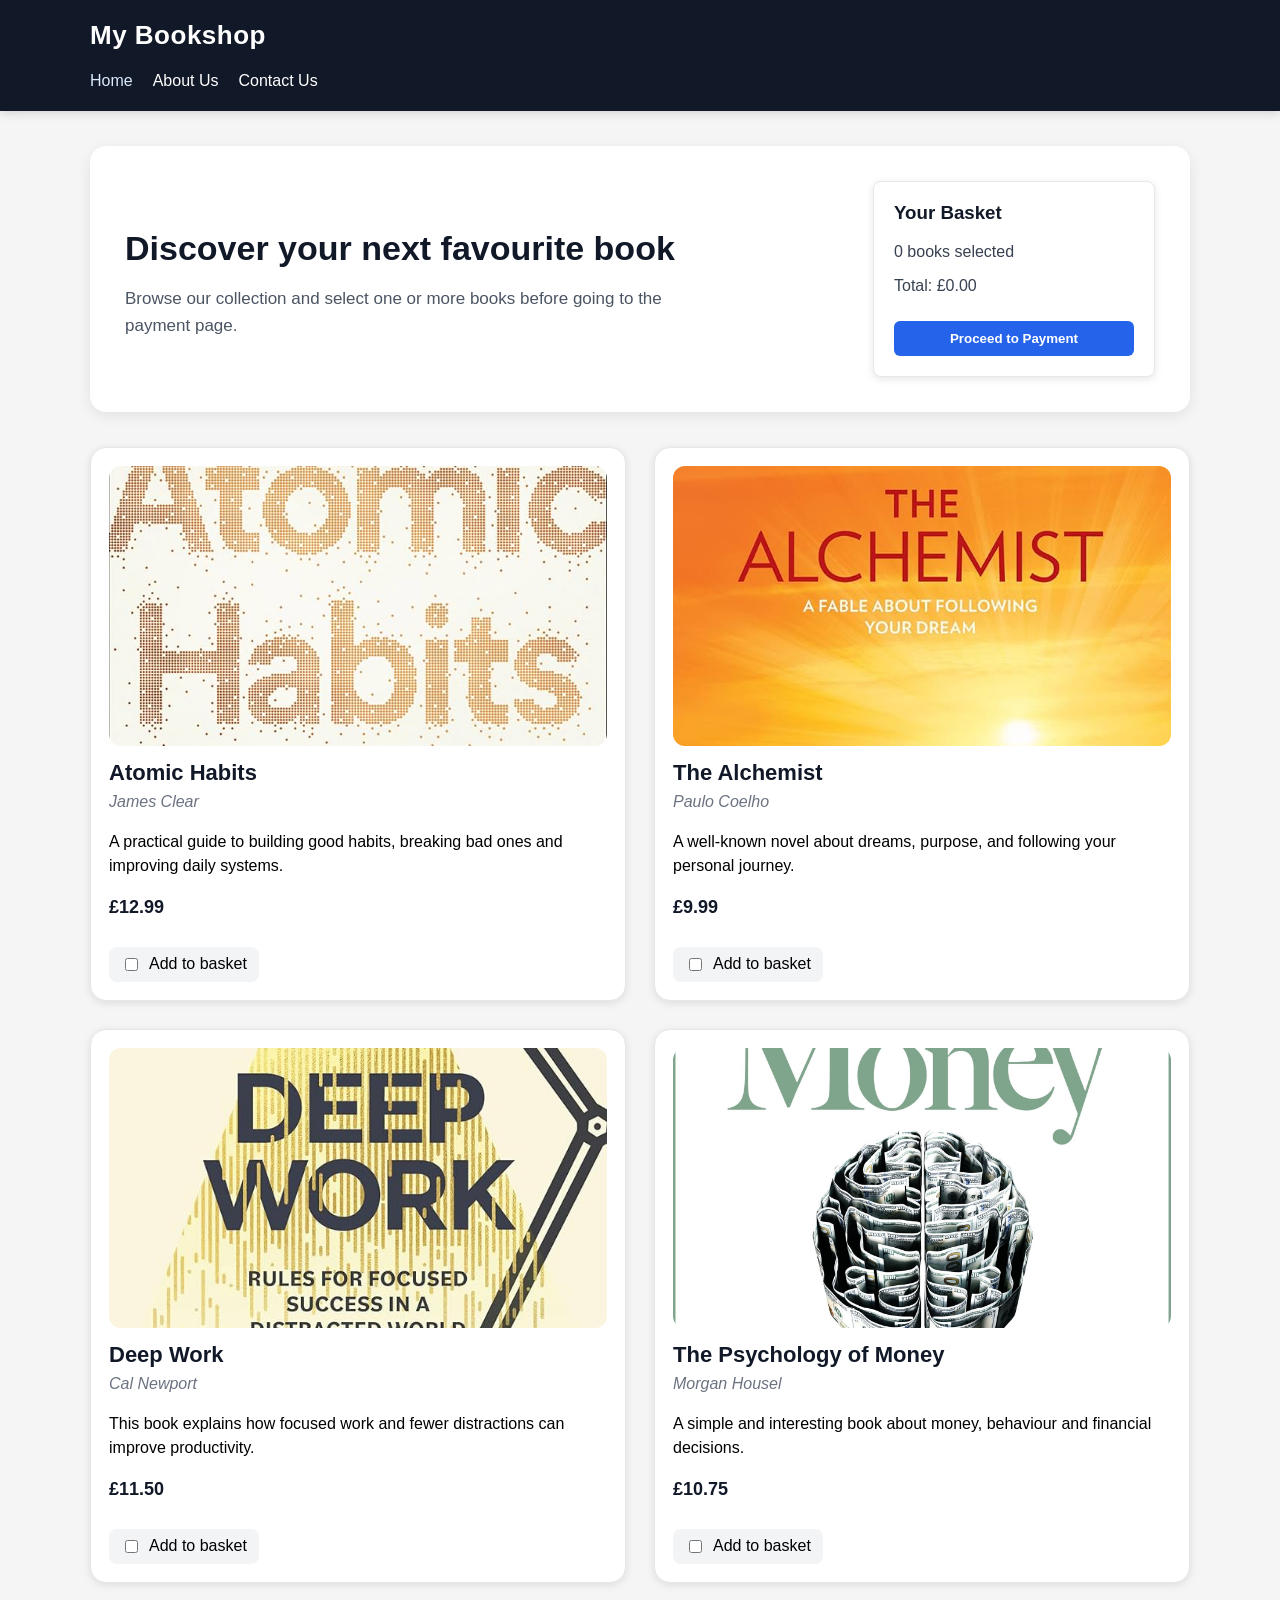
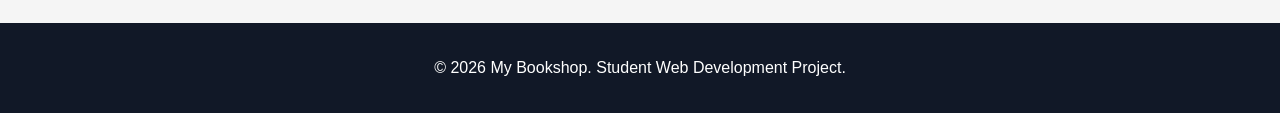
<file: index.html>
<!DOCTYPE html>
<html lang="en">
<head>
    <meta charset="UTF-8">

    <!-- Makes the page responsive on mobile devices -->
    <meta name="viewport" content="width=device-width, initial-scale=1.0">

    <title>My Bookshop</title>

    <!-- External CSS file -->
    <link rel="stylesheet" href="css/style.css">
</head>
<body>

    <header class="site-header">
        <div class="container">

            <div class="brand-row">
                <h1 class="site-title">My Bookshop</h1>

                <!-- Mobile menu button -->
                <button class="menu-toggle" id="menuToggle" aria-label="Open navigation menu">
                    ☰
                </button>
            </div>

            <!-- Navigation bar -->
            <nav class="site-nav" id="siteNav">
                <a href="index.html" class="nav-link active">Home</a>
                <a href="#" class="nav-link">About Us</a>
                <a href="#" class="nav-link">Contact Us</a>
            </nav>

        </div>
    </header>

    <main class="container">

        <!-- Intro section -->
        <section class="hero">

            <div class="hero-text">
                <h2>Discover your next favourite book</h2>

                <p>
                    Browse our collection and select one or more books
                    before going to the payment page.
                </p>
            </div>

            <!-- Basket summary -->
            <div class="basket-summary">
                <h3>Your Basket</h3>

                <p id="selectedCount">0 books selected</p>
                <p id="totalPrice">Total: £0.00</p>

                <button id="goToPayBtn" class="primary-btn">
                    Proceed to Payment
                </button>
            </div>

        </section>

        <!-- Book cards section -->
        <section class="books-section">

            <!-- Book 1 -->
            <article class="book-card">
                <img src="image/book1.jpg"
                     alt="Atomic Habits book cover"
                     class="book-image">

                <div class="book-info">
                    <h3>Atomic Habits</h3>
                    <p class="author">James Clear</p>

                    <p>
                        A practical guide to building good habits,
                        breaking bad ones and improving daily systems.
                    </p>

                    <p class="price">£12.99</p>

                    <label class="select-book">
                        <input
                            type="checkbox"
                            class="book-checkbox"
                            data-title="Atomic Habits"
                            data-price="12.99">

                        Add to basket
                    </label>
                </div>
            </article>

            <!-- Book 2 -->
            <article class="book-card">
                <img src="image/book3.jpg"
                     alt="The Alchemist book cover"
                     class="book-image">

                <div class="book-info">
                    <h3>The Alchemist</h3>
                    <p class="author">Paulo Coelho</p>

                    <p>
                        A well-known novel about dreams, purpose,
                        and following your personal journey.
                    </p>

                    <p class="price">£9.99</p>

                    <label class="select-book">
                        <input
                            type="checkbox"
                            class="book-checkbox"
                            data-title="The Alchemist"
                            data-price="9.99">

                        Add to basket
                    </label>
                </div>
            </article>

            <!-- Book 3 -->
            <article class="book-card">
                <img src="image/book2.jpg"
                     alt="Deep Work book cover"
                     class="book-image">

                <div class="book-info">
                    <h3>Deep Work</h3>
                    <p class="author">Cal Newport</p>

                    <p>
                        This book explains how focused work and fewer
                        distractions can improve productivity.
                    </p>

                    <p class="price">£11.50</p>

                    <label class="select-book">
                        <input
                            type="checkbox"
                            class="book-checkbox"
                            data-title="Deep Work"
                            data-price="11.50">

                        Add to basket
                    </label>
                </div>
            </article>

            <!-- Book 4 -->
            <article class="book-card">
                <img src="image/book4.jpg"
                     alt="The Psychology of Money book cover"
                     class="book-image">

                <div class="book-info">
                    <h3>The Psychology of Money</h3>
                    <p class="author">Morgan Housel</p>

                    <p>
                        A simple and interesting book about money,
                        behaviour and financial decisions.
                    </p>

                    <p class="price">£10.75</p>

                    <label class="select-book">
                        <input
                            type="checkbox"
                            class="book-checkbox"
                            data-title="The Psychology of Money"
                            data-price="10.75">

                        Add to basket
                    </label>
                </div>
            </article>

        </section>
    </main>

    <footer class="site-footer">
        <div class="container">
            <p>&copy; 2026 My Bookshop. Student Web Development Project.</p>
        </div>
    </footer>

    <!-- External JavaScript file -->
    <script src="js/script.js"></script>

</body>
</html>
</file>
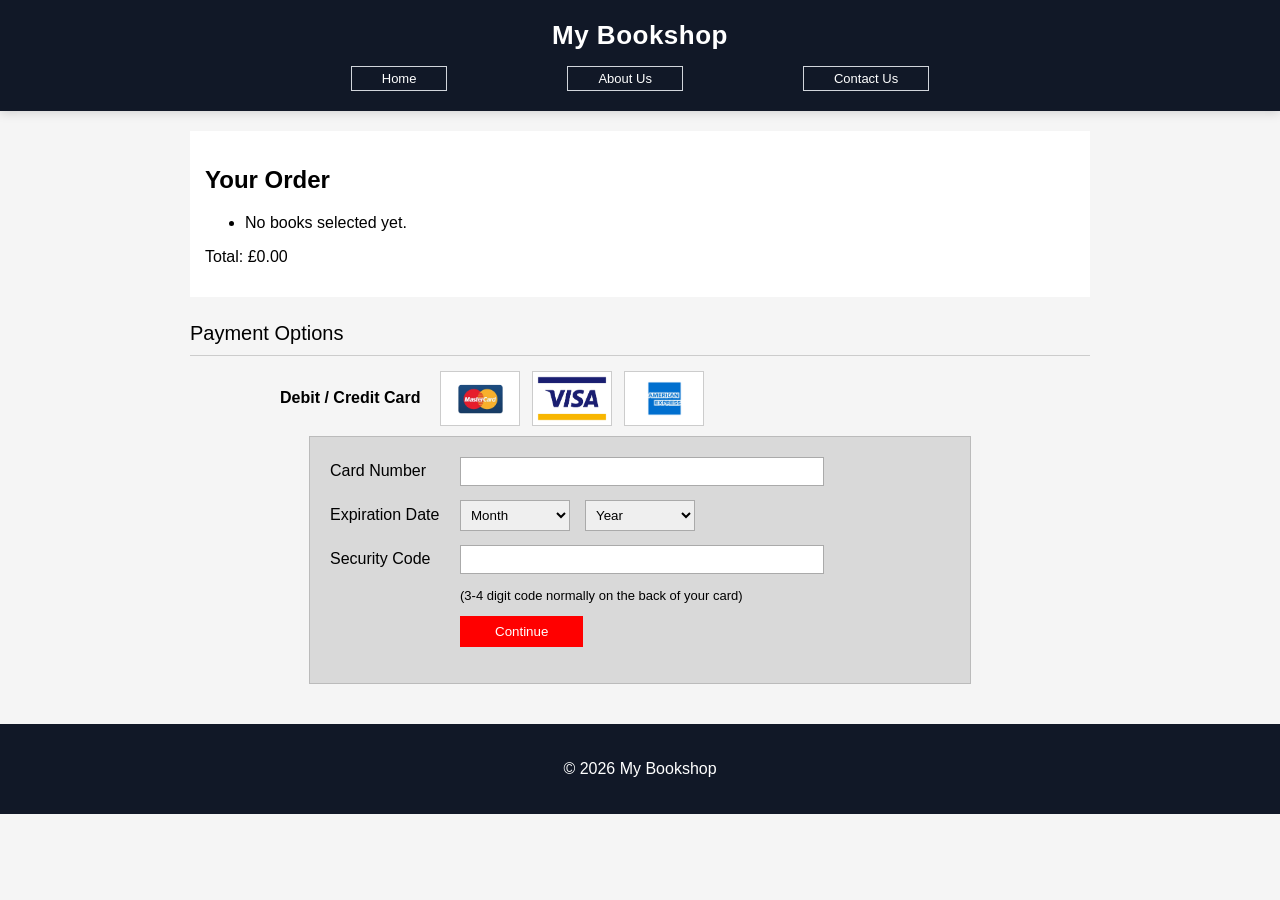
<file: pay.html>
<!DOCTYPE html>
<html lang="en">
<head>
    <meta charset="UTF-8">
    <meta name="viewport" content="width=device-width, initial-scale=1.0">
    <title>Payment</title>
    <link rel="stylesheet" href="css/style.css">
</head>
<body>

<header class="site-header simple-header">
    <div class="container simple-header-content">
        <h1 class="site-title">My Bookshop</h1>

        <!-- Main navigation links -->
        <nav class="site-nav simple-nav">
            <a href="index.html" class="nav-link">Home</a>
            <a href="#" class="nav-link">About Us</a>
            <a href="#" class="nav-link">Contact Us</a>
        </nav>
    </div>
</header>

<main class="container payment-example-page">

    <!-- This section shows the books chosen on the homepage -->
    <section class="order-summary example-order-summary">
        <h2>Your Order</h2>
        <ul id="orderList"></ul>
        <p id="orderTotal"></p>
    </section>

    <!-- Payment form based on the layout shown in the assignment brief -->
    <section class="payment-options">
        <h2>Payment Options</h2>

        <div class="payment-line"></div>

        <div class="card-heading-row">
            <p><strong>Debit / Credit Card</strong></p>

            <div class="card-strip">
                <img src="image/mastercard.png" alt="Mastercard">
                <img src="image/visa.png" alt="Visa">
                <img src="image/amex.png" alt="American Express">
            </div>
        </div>

        <form id="paymentForm" class="classic-payment-form">

            <div class="form-row">
                <label for="cardNumber">Card Number</label>
                <input type="text" id="cardNumber" required>
            </div>

            <div class="form-row">
                <label for="expMonth">Expiration Date</label>

                <select id="expMonth" required>
                    <option value="">Month</option>
                    <option value="1">01</option>
                    <option value="2">02</option>
                    <option value="3">03</option>
                    <option value="4">04</option>
                    <option value="5">05</option>
                    <option value="6">06</option>
                    <option value="7">07</option>
                    <option value="8">08</option>
                    <option value="9">09</option>
                    <option value="10">10</option>
                    <option value="11">11</option>
                    <option value="12">12</option>
                </select>

                <select id="expYear" required>
                    <option value="">Year</option>
                    <option value="2026">2026</option>
                    <option value="2027">2027</option>
                    <option value="2028">2028</option>
                    <option value="2029">2029</option>
                    <option value="2030">2030</option>
                    <option value="2031">2031</option>
                </select>
            </div>

            <div class="form-row">
                <label for="cvv">Security Code</label>
                <input type="text" id="cvv" required>
            </div>

            <p class="cvv-note">(3-4 digit code normally on the back of your card)</p>

            <button type="submit" class="continue-btn">Continue</button>

            <!-- JavaScript uses this paragraph to show validation messages -->
            <p id="paymentMessage"></p>

        </form>
    </section>

</main>

<footer class="site-footer">
    <div class="container">
        <p>© 2026 My Bookshop</p>
    </div>
</footer>

<script src="js/script.js"></script>
</body>
</html>
</file>
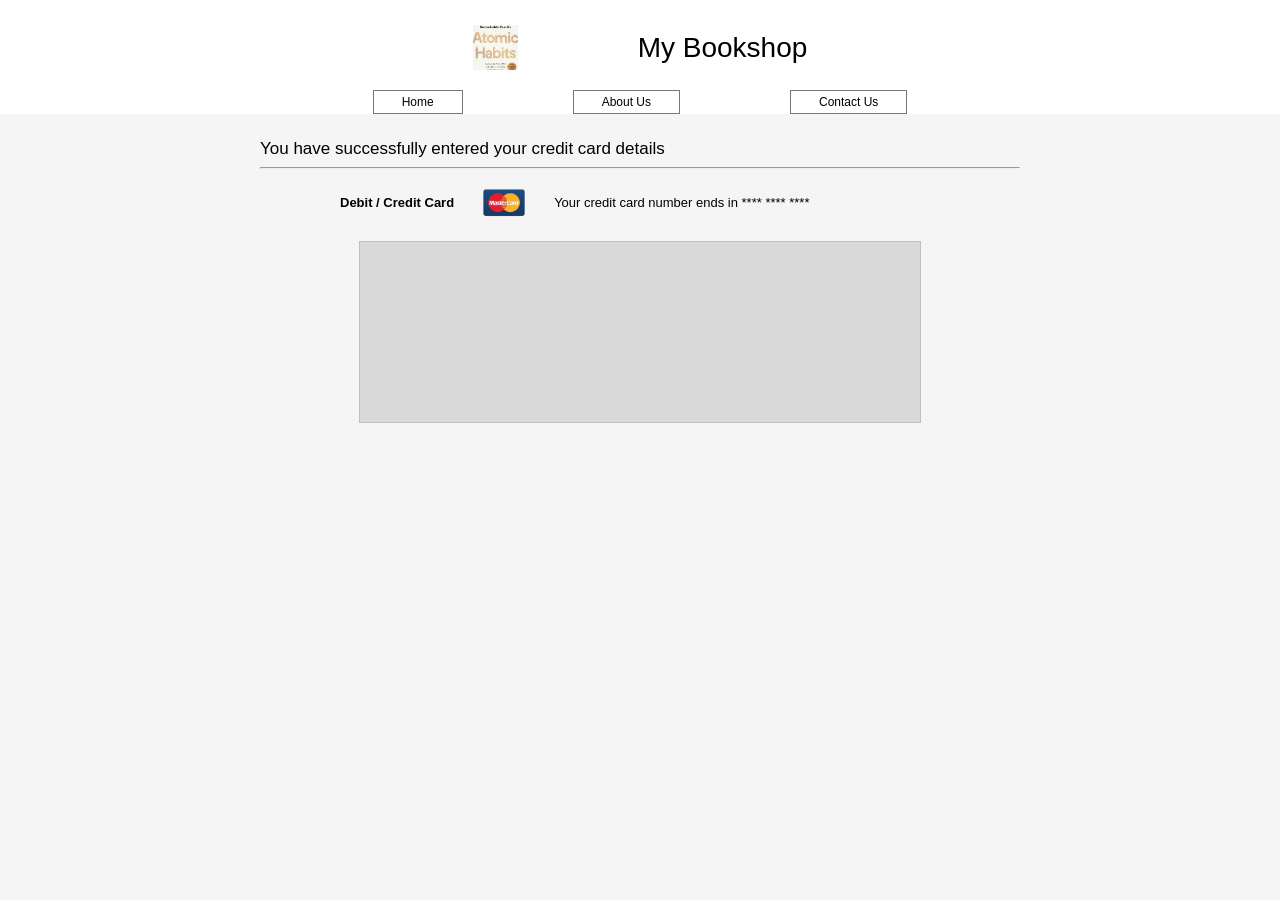
<file: success.html>
<!DOCTYPE html>
<html lang="en">
<head>
    <meta charset="UTF-8">
    <meta name="viewport" content="width=device-width, initial-scale=1.0">
    <title>Payment Successful</title>
    <link rel="stylesheet" href="css/style.css">
</head>
<body>

<header class="success-header">
    <div class="success-container">

        <div class="success-title-row">
            <img src="image/book1.jpg" alt="Bookshop logo" class="success-logo">
            <h1>My Bookshop</h1>
        </div>

        <!-- Navigation bar -->
        <nav class="success-nav">
            <a href="index.html">Home</a>
            <a href="#">About Us</a>
            <a href="#">Contact Us</a>
        </nav>

    </div>
</header>

<main class="success-container">

    <!-- Success message after valid payment -->
    <p class="success-message">
        You have successfully entered your credit card details
    </p>

    <hr>

    <section class="success-card-row">
        <strong>Debit / Credit Card</strong>

        <img src="image/mastercard.png" alt="Mastercard" class="success-card-logo">

        <!-- JavaScript adds the last 4 digits here -->
        <p id="cardDisplay">
            Your credit card number ends in **** **** ****
        </p>
    </section>

    <div class="success-grey-box"></div>

</main>

<script>
    // This gets the last 4 digits from sessionStorage and shows them on the page
    document.addEventListener("DOMContentLoaded", function () {
        const lastFour = sessionStorage.getItem("cardLastFour");

        if (lastFour) {
            document.getElementById("cardDisplay").textContent =
                "Your credit card number ends in **** **** **** " + lastFour;
        }
    });
</script>

</body>
</html>
</file>
<file: css/style.css>
/* Basic page styles */
body {
    font-family: Arial, Helvetica, sans-serif;
    margin: 0;
    background-color: #f5f5f5;
}

/* Used to keep the content centred */
.container {
    width: 90%;
    max-width: 1100px;
    margin: auto;
}

/* Header and navigation */
.site-header {
    background-color: #1f2937;
    color: white;
    padding: 15px 0;
}

.brand-row {
    display: flex;
    justify-content: space-between;
    align-items: center;
}

.site-title {
    margin: 0;
}

.site-nav {
    margin-top: 10px;
    display: flex;
    gap: 20px;
}

/* Mobile menu button */
.menu-toggle {
    display: none;
    background: white;
    color: #1f2937;
    border: none;
    padding: 6px 10px;
    cursor: pointer;
    font-size: 18px;
}

.nav-link {
    color: white;
    text-decoration: none;
    font-weight: 500;
}

.nav-link:hover {
    text-decoration: underline;
}

/* Homepage intro and basket section */
.hero {
    display: flex;
    justify-content: space-between;
    align-items: center;
    margin-top: 30px;
    gap: 30px;
}

.basket-summary {
    background: white;
    padding: 20px;
    border-radius: 8px;
    box-shadow: 0 2px 8px rgba(0, 0, 0, 0.1);
}

.primary-btn {
    background-color: #2563eb;
    color: white;
    border: none;
    padding: 10px 16px;
    border-radius: 6px;
    cursor: pointer;
}

.primary-btn:hover {
    background-color: #1e4ed8;
}

/* Book layout */
.books-section {
    display: grid;
    grid-template-columns: repeat(2, 1fr);
    gap: 20px;
    margin-top: 30px;
}

.book-card {
    background: white;
    padding: 15px;
    border-radius: 8px;
    box-shadow: 0 2px 8px rgba(0, 0, 0, 0.1);
}

.book-image {
    width: 100%;
    height: 250px;
    object-fit: cover;
    border-radius: 6px;
}

.book-info h3 {
    margin-top: 10px;
}

.price {
    font-weight: bold;
    margin-top: 10px;
}

/* Footer */
.site-footer {
    margin-top: 40px;
    padding: 20px 0;
    background: #111827;
    color: white;
    text-align: center;
}

/* General form focus style */
input:focus,
select:focus {
    outline: 2px solid #2563eb;
}

/* Payment page styled close to the assessment example */
.simple-header {
    background: #111827;
    color: white;
    padding: 20px 0;
}

.simple-header .site-title {
    text-align: center;
    color: white;
}

.simple-nav {
    justify-content: center;
    gap: 120px;
    margin-top: 15px;
}

.simple-nav .nav-link {
    color: white;
    border: 1px solid #d1d5db;
    padding: 4px 30px;
    font-size: 13px;
}

.simple-nav .nav-link:hover {
    background-color: #1f2937;
    text-decoration: none;
}

.payment-example-page {
    max-width: 900px;
}

.example-order-summary {
    margin-top: 20px;
    margin-bottom: 25px;
    background: white;
    padding: 15px;
    box-shadow: none;
    border-radius: 0;
}

.payment-options h2 {
    font-size: 20px;
    font-weight: normal;
    margin-bottom: 10px;
}

.payment-line {
    height: 1px;
    background-color: #cccccc;
    margin-bottom: 15px;
}

.card-heading-row {
    display: flex;
    align-items: center;
    gap: 20px;
    margin-left: 90px;
    margin-bottom: 10px;
}

.card-heading-row p {
    margin: 0;
}

.card-strip {
    display: flex;
    align-items: center;
    gap: 12px;
}

.card-strip img {
    width: 70px;
    height: 45px;
    object-fit: contain;
    background: white;
    padding: 4px;
    border: 1px solid #ccc;
}

.classic-payment-form {
    background-color: #d9d9d9;
    border: 1px solid #bbbbbb;
    width: 620px;
    padding: 20px;
    margin: 0 auto 40px auto;
}

.form-row {
    display: flex;
    align-items: center;
    margin-bottom: 14px;
}

.form-row label {
    width: 130px;
    font-weight: normal;
}

.form-row input {
    width: 350px;
    padding: 6px;
    border: 1px solid #aaaaaa;
}

.form-row select {
    width: 110px;
    padding: 6px;
    margin-right: 15px;
    border: 1px solid #aaaaaa;
}

.cvv-note {
    margin-left: 130px;
    font-size: 13px;
}

.continue-btn {
    background-color: red;
    color: white;
    border: none;
    padding: 8px 35px;
    margin-left: 130px;
    cursor: pointer;
}

.continue-btn:hover {
    background-color: #cc0000;
}

#paymentMessage {
    margin-top: 15px;
    font-weight: bold;
}

/* Success page styled close to the assessment example */
.success-header {
    background: white;
    color: black;
    padding-top: 25px;
}

.success-container {
    max-width: 760px;
    margin: 0 auto;
}

.success-title-row {
    display: flex;
    align-items: center;
    justify-content: center;
    gap: 120px;
}

.success-logo {
    width: 45px;
    height: 45px;
    object-fit: cover;
}

.success-title-row h1 {
    font-size: 28px;
    font-weight: normal;
    margin: 0;
}

.success-nav {
    display: flex;
    justify-content: center;
    gap: 110px;
    margin-top: 20px;
    margin-bottom: 25px;
}

.success-nav a {
    color: black;
    text-decoration: none;
    border: 1px solid #777;
    padding: 4px 28px;
    font-size: 12px;
}

.success-message {
    font-size: 17px;
    margin-bottom: 8px;
}

.success-card-row {
    display: flex;
    align-items: center;
    gap: 15px;
    margin-top: 12px;
    margin-left: 80px;
    font-size: 13px;
}

.success-card-logo {
    width: 70px;
    height: 42px;
    object-fit: contain;
}

.success-grey-box {
    width: 560px;
    height: 180px;
    background-color: #d9d9d9;
    border: 1px solid #bfbfbf;
    margin: 18px auto 40px auto;
}

/* Mobile layout */
@media (max-width: 768px) {
    .hero {
        flex-direction: column;
        align-items: flex-start;
    }

    .books-section {
        grid-template-columns: 1fr;
    }

    .menu-toggle {
        display: block;
    }

    .site-nav {
        display: none;
        flex-direction: column;
        gap: 10px;
        margin-top: 15px;
    }

    .site-nav.show-nav {
        display: flex;
        width: 100%;
    }

    .basket-summary {
        width: 100%;
    }

    .book-image {
        height: 200px;
    }

    .simple-nav {
        gap: 8px;
        align-items: center;
    }

    .card-heading-row {
        margin-left: 0;
        flex-direction: column;
        align-items: flex-start;
    }

    .classic-payment-form {
        width: auto;
    }

    .form-row {
        flex-direction: column;
        align-items: flex-start;
    }

    .form-row label {
        width: auto;
        margin-bottom: 5px;
    }

    .form-row input,
    .form-row select {
        width: 100%;
        margin-bottom: 8px;
    }

    .cvv-note,
    .continue-btn {
        margin-left: 0;
    }

    .success-container {
        width: 90%;
    }

    .success-title-row {
        gap: 20px;
    }

    .success-nav {
        flex-direction: column;
        gap: 8px;
        align-items: center;
    }

    .success-card-row {
        margin-left: 0;
        flex-direction: column;
        align-items: flex-start;
    }

    .success-grey-box {
        width: 100%;
    }
}

/* Below I have improved the homepage style for better layout and usability */

/* Homepage Improvement */
.site-header {
    background: #111827;
    box-shadow: 0 2px 10px rgba(0, 0, 0, 0.15);
}

.brand-row {
    padding: 5px 0;
}

.site-title {
    font-size: 26px;
    letter-spacing: 0.5px;
}

.nav-link {
    padding: 6px 0;
}

.nav-link:hover,
.nav-link.active {
    color: #dbeafe;
    text-decoration: none;
}

/* Hero section improvement */
.hero {
    background: white;
    padding: 35px;
    border-radius: 16px;
    margin-top: 35px;
    box-shadow: 0 4px 14px rgba(0, 0, 0, 0.08);
}

.hero-text h2 {
    font-size: 34px;
    margin-bottom: 10px;
    color: #111827;
}

.hero-text p {
    font-size: 17px;
    line-height: 1.6;
    color: #4b5563;
    max-width: 600px;
}

/* Basket card improvement */
.basket-summary {
    min-width: 240px;
    border: 1px solid #e5e7eb;
}

.basket-summary h3 {
    margin-top: 0;
    color: #111827;
}

#selectedCount,
#totalPrice {
    color: #374151;
    font-weight: 500;
}

/* Better button styling */
.primary-btn {
    width: 100%;
    margin-top: 10px;
    font-weight: bold;
    transition: 0.2s ease;
}

.primary-btn:hover {
    transform: translateY(-1px);
}

/* Better book cards */
.books-section {
    gap: 28px;
    margin-top: 35px;
}

.book-card {
    padding: 18px;
    border-radius: 16px;
    border: 1px solid #e5e7eb;
    transition: 0.2s ease;
}

.book-card:hover {
    transform: translateY(-4px);
    box-shadow: 0 8px 18px rgba(0, 0, 0, 0.12);
}

.book-image {
    height: 280px;
    border-radius: 12px;
}

.book-info h3 {
    font-size: 22px;
    margin-bottom: 4px;
    color: #111827;
}

.author {
    color: #6b7280;
    font-style: italic;
    margin-top: 0;
}

.book-info p {
    line-height: 1.5;
}

.price {
    font-size: 18px;
    color: #111827;
}

/* Make add to basket look more intentional */
.select-book {
    display: inline-flex;
    align-items: center;
    gap: 8px;
    margin-top: 8px;
    padding: 8px 12px;
    background: #f3f4f6;
    border-radius: 8px;
    cursor: pointer;
    font-weight: 500;
}

.select-book:hover {
    background: #e5e7eb;
}

/* Mobile polish */
@media (max-width: 768px) {
    .hero {
        padding: 24px;
    }

    .hero-text h2 {
        font-size: 28px;
    }

    .basket-summary {
        min-width: 0;
        width: 100%;
        box-sizing: border-box;
    }

    .book-image {
        height: 230px;
    }
}
</file>
